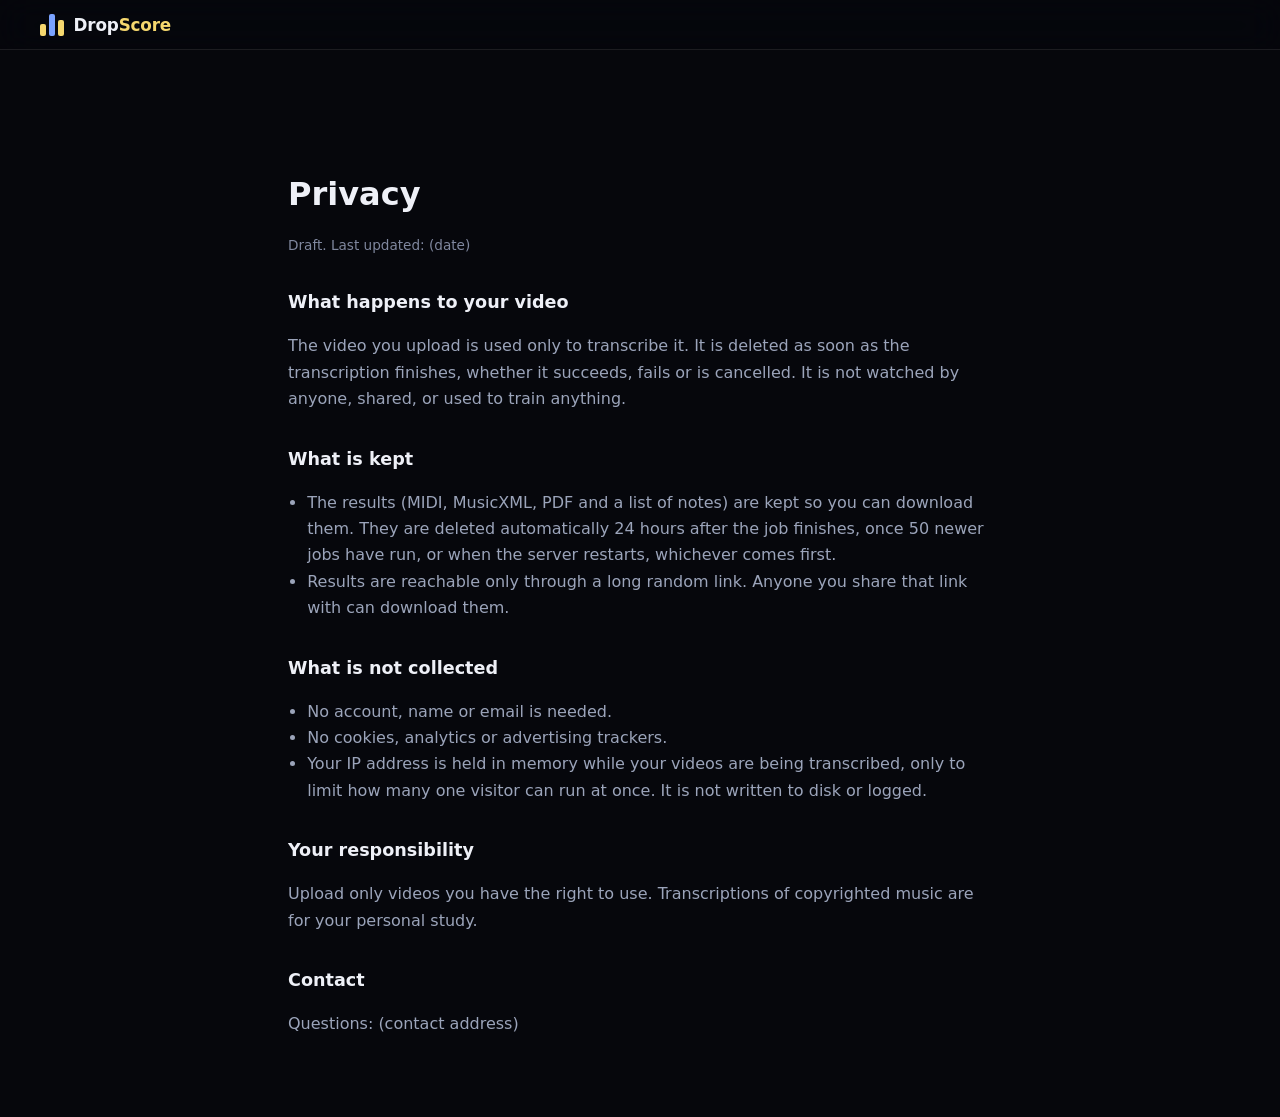
<file: web/privacy.html>
<!DOCTYPE html>
<html lang="en">
<head>
<meta charset="utf-8" />
<meta name="viewport" content="width=device-width, initial-scale=1" />
<title>Privacy · DropScore</title>
<meta name="theme-color" content="#06070c" />
<!-- DRAFT: not linked from the app until the wording is approved. -->
<link rel="stylesheet" href="styles.css" />
<style>
  .legal { max-width: 46rem; margin: 0 auto; padding: 6rem 1rem 4rem; line-height: 1.65; }
  .legal h1 { font-size: 2rem; margin-bottom: 0.25rem; }
  .legal h2 { font-size: 1.1rem; margin: 2rem 0 0.5rem; }
  .legal p, .legal li { color: var(--text-dim, #b8bccb); }
  .legal ul { padding-left: 1.2rem; }
  .legal .updated { font-size: 0.85rem; color: var(--text-faint, #7d8296); }
  .legal a { color: inherit; }
</style>
</head>
<body>
<header class="topbar">
  <a class="brand" href="./" aria-label="DropScore home">
    <span class="brand-mark" aria-hidden="true"><i></i><i></i><i></i></span>
    <span class="brand-text">Drop<b>Score</b></span>
  </a>
</header>

<main class="legal">
  <h1>Privacy</h1>
  <p class="updated">Draft. Last updated: (date)</p>

  <h2>What happens to your video</h2>
  <p>
    The video you upload is used only to transcribe it. It is deleted as soon as
    the transcription finishes, whether it succeeds, fails or is cancelled. It is
    not watched by anyone, shared, or used to train anything.
  </p>

  <h2>What is kept</h2>
  <ul>
    <li>
      The results (MIDI, MusicXML, PDF and a list of notes) are kept so you can
      download them. They are deleted automatically 24 hours after the job
      finishes, once 50 newer jobs have run, or when the server restarts,
      whichever comes first.
    </li>
    <li>
      Results are reachable only through a long random link. Anyone you share
      that link with can download them.
    </li>
  </ul>

  <h2>What is not collected</h2>
  <ul>
    <li>No account, name or email is needed.</li>
    <li>No cookies, analytics or advertising trackers.</li>
    <li>
      Your IP address is held in memory while your videos are being transcribed,
      only to limit how many one visitor can run at once. It is not written to
      disk or logged.
    </li>
  </ul>

  <h2>Your responsibility</h2>
  <p>
    Upload only videos you have the right to use. Transcriptions of copyrighted
    music are for your personal study.
  </p>

  <h2>Contact</h2>
  <p>Questions: (contact address)</p>
</main>
</body>
</html>
</file>
<file: web/styles.css>
/* ── DropScore UI ──────────────────────────────────────────────────── */

:root {
  --bg:          #06070c;
  --bg-2:        #0b0d15;
  --surface:     rgba(255, 255, 255, 0.035);
  --surface-hi:  rgba(255, 255, 255, 0.065);
  --glass:       rgba(13, 15, 24, 0.72);
  --line:        rgba(255, 255, 255, 0.09);
  --line-hi:     rgba(255, 255, 255, 0.18);
  --text:        #eef0f7;
  --text-dim:    #9ba4ba;
  --text-faint:  #80889f; /* 4.5:1 on the cards, for small text */

  --accent:      #f5d76e;   /* warm gold: right hand */
  --accent-2:    #7aa2ff;   /* cool blue: left hand  */
  --accent-3:    #5ef0c4;   /* success                */
  --danger:      #ff6b6b;

  --radius:      16px;
  --radius-lg:   26px;
  --mono:        "JetBrains Mono", ui-monospace, SFMono-Regular, Menlo, monospace;
  --ease:        cubic-bezier(0.25, 0.46, 0.45, 0.94);
}

* { box-sizing: border-box; }
[hidden] { display: none !important; }
html { scroll-behavior: smooth; }

body {
  margin: 0; min-height: 100vh;
  font-family: "Inter", system-ui, -apple-system, "Segoe UI", sans-serif;
  color: var(--text); background: var(--bg);
  -webkit-font-smoothing: antialiased;
  overflow-x: hidden;
}
.mono { font-family: var(--mono); }
svg { fill: none; stroke: currentColor; stroke-width: 1.8; stroke-linecap: round; stroke-linejoin: round; }

/* ── backdrop ───────────────────────────────────────────────────────── */
.backdrop { position: fixed; inset: 0; z-index: 0; pointer-events: none; overflow: hidden;
  background:
    radial-gradient(1200px 600px at 50% -10%, rgba(122, 162, 255, 0.10), transparent 60%),
    radial-gradient(900px 500px at 50% 110%, rgba(245, 215, 110, 0.07), transparent 60%),
    var(--bg);
}
.orb { position: absolute; border-radius: 50%; filter: blur(90px); opacity: 0.5; animation: drift 24s ease-in-out infinite alternate; }
.orb-a { width: 520px; height: 520px; left: -140px; top: -120px; background: rgba(122, 162, 255, 0.28); }
.orb-b { width: 620px; height: 620px; right: -200px; top: 30%; background: rgba(245, 215, 110, 0.18); animation-delay: -12s; }
@keyframes drift { from { transform: translate(0, 0); } to { transform: translate(60px, 80px); } }

.tiles { position: absolute; inset: 0; }
.tiles i {
  position: absolute; top: -200px; width: 14px; border-radius: 4px; opacity: 0.55;
  animation: fall linear infinite;
}
.tiles i.r { background: linear-gradient(180deg, rgba(245, 215, 110, 0.85), rgba(245, 215, 110, 0.25)); box-shadow: 0 0 18px rgba(245, 215, 110, 0.35); }
.tiles i.l { background: linear-gradient(180deg, rgba(122, 162, 255, 0.85), rgba(122, 162, 255, 0.25)); box-shadow: 0 0 18px rgba(122, 162, 255, 0.35); }
@keyframes fall { from { transform: translateY(0); } to { transform: translateY(120vh); } }

.strike-line {
  position: absolute; left: 0; right: 0; bottom: 0; height: 1px;
  background: linear-gradient(90deg, transparent, rgba(245, 215, 110, 0.5), rgba(122, 162, 255, 0.5), transparent);
  box-shadow: 0 0 24px rgba(245, 215, 110, 0.35);
}
.cursor-glow {
  position: absolute; left: 0; top: 0; width: 600px; height: 600px; opacity: 0;
  background: radial-gradient(circle, rgba(122, 162, 255, 0.14), transparent 65%);
  transition: opacity 0.6s; will-change: transform;
}

/* ── topbar ─────────────────────────────────────────────────────────── */
.topbar {
  position: sticky; top: 0; z-index: 10;
  display: flex; align-items: center; justify-content: space-between; gap: 1rem;
  padding: 0.85rem clamp(1rem, 4vw, 2.5rem);
  background: rgba(6, 7, 12, 0.55);
  -webkit-backdrop-filter: blur(18px) saturate(150%); backdrop-filter: blur(18px) saturate(150%);
  border-bottom: 1px solid var(--line);
}
.brand { display: inline-flex; align-items: center; gap: 0.6rem; text-decoration: none; color: inherit; }
.brand-mark { display: inline-flex; align-items: flex-end; gap: 3px; height: 22px; }
.brand-mark i { display: block; width: 6px; border-radius: 2px; background: var(--accent); animation: bob 2.4s ease-in-out infinite; }
.brand-mark i:nth-child(1) { height: 12px; }
.brand-mark i:nth-child(2) { height: 22px; background: var(--accent-2); animation-delay: -0.8s; }
.brand-mark i:nth-child(3) { height: 16px; animation-delay: -1.6s; }
@keyframes bob { 0%, 100% { transform: translateY(0); } 50% { transform: translateY(-3px); } }
.brand-text { font-weight: 600; letter-spacing: -0.01em; font-size: 1.05rem; }
.brand-text b { color: var(--accent); font-weight: 700; }

.topnav { display: flex; align-items: center; gap: clamp(0.8rem, 2vw, 1.5rem); font-size: 0.88rem; }
.topnav a { color: var(--text-dim); text-decoration: none; transition: color 0.15s; }
.topnav a:hover { color: var(--text); }

.pill {
  display: inline-flex; align-items: center; gap: 0.45rem;
  padding: 0.3rem 0.7rem; border-radius: 999px; font-size: 0.74rem; font-weight: 500;
  border: 1px solid var(--line); background: var(--surface); white-space: nowrap;
}
.pill-dot { width: 7px; height: 7px; border-radius: 50%; background: currentColor; box-shadow: 0 0 8px currentColor; }
.pill-ok { color: var(--accent-3); border-color: rgba(94, 240, 196, 0.3); background: rgba(94, 240, 196, 0.07); }
.pill-warn { color: var(--accent); border-color: rgba(245, 215, 110, 0.3); background: rgba(245, 215, 110, 0.07); }
.pill-ok .pill-dot { animation: pulse-dot 2s ease-in-out infinite; }
@keyframes pulse-dot { 50% { opacity: 0.4; } }

/* ── layout ─────────────────────────────────────────────────────────── */
main { position: relative; z-index: 1; max-width: 1040px; margin: 0 auto; padding: 0 16px 4rem; }

.eyebrow {
  display: inline-flex; align-items: center; gap: 0.45rem;
  padding: 0.35rem 0.85rem; border-radius: 999px;
  font-size: 0.72rem; font-weight: 600; letter-spacing: 0.14em; text-transform: uppercase;
  color: var(--accent); border: 1px solid rgba(245, 215, 110, 0.28); background: rgba(245, 215, 110, 0.07);
}
.eyebrow svg { width: 14px; height: 14px; }
.eyebrow-ok { color: var(--accent-3); border-color: rgba(94, 240, 196, 0.3); background: rgba(94, 240, 196, 0.07); }
.eyebrow-live { color: var(--accent-2); border-color: rgba(122, 162, 255, 0.3); background: rgba(122, 162, 255, 0.08); }
.eyebrow-live .pill-dot { animation: pulse-dot 1.2s ease-in-out infinite; }

/* staggered entrance */
.reveal { opacity: 0; transform: translateY(22px); animation: rise 0.7s var(--ease) forwards; animation-delay: calc(var(--i, 0) * 110ms); }
@keyframes rise { to { opacity: 1; transform: none; } }

/* ── hero ───────────────────────────────────────────────────────────── */
.hero { padding: clamp(3rem, 9vh, 6.5rem) 0 2rem; text-align: center; }
.hero h1 {
  margin: 1.2rem 0 1rem; font-size: clamp(2.1rem, 6.2vw, 4.2rem); font-weight: 800;
  letter-spacing: -0.035em; line-height: 1.04;
}
.hero h1 em {
  font-style: normal;
  background: linear-gradient(92deg, var(--accent) 0%, #ffe9a3 30%, var(--accent-2) 70%, #b7ccff 100%);
  background-size: 200% 100%;
  -webkit-background-clip: text; background-clip: text; color: transparent;
  animation: shimmer 8s linear infinite;
}
@keyframes shimmer { to { background-position: 200% 0; } }
.hero .sub { max-width: 620px; margin: 0 auto 2.4rem; color: var(--text-dim); font-size: clamp(1rem, 1.6vw, 1.12rem); line-height: 1.65; }

/* ── cards & glowing rim ────────────────────────────────────────────── */
.card {
  position: relative; text-align: left;
  background: var(--glass); border: 1px solid var(--line); border-radius: var(--radius-lg);
  -webkit-backdrop-filter: blur(22px) saturate(140%); backdrop-filter: blur(22px) saturate(140%);
  box-shadow: 0 30px 80px -30px rgba(0, 0, 0, 0.8), inset 0 1px 0 rgba(255, 255, 255, 0.06);
}
.card-rim {
  position: absolute; inset: -1px; border-radius: inherit; pointer-events: none; padding: 1px;
  background: conic-gradient(from var(--rim-angle, 0deg), transparent 0 62%, rgba(245, 215, 110, 0.9) 78%, rgba(122, 162, 255, 0.9) 90%, transparent 100%);
  -webkit-mask: linear-gradient(#000 0 0) content-box, linear-gradient(#000 0 0);
  mask: linear-gradient(#000 0 0) content-box, linear-gradient(#000 0 0);
  -webkit-mask-composite: xor; mask-composite: exclude;
  opacity: 0.75; animation: rim 7s linear infinite;
}
@property --rim-angle { syntax: "<angle>"; inherits: false; initial-value: 0deg; }
@keyframes rim { to { --rim-angle: 360deg; } }

.source-card { max-width: 760px; margin: 0 auto; padding: clamp(1.1rem, 3vw, 1.7rem); }

/* ── tabs ───────────────────────────────────────────────────────────── */
.tabs { display: inline-flex; gap: 0.25rem; padding: 0.25rem; margin-bottom: 1.1rem; border-radius: 12px; background: rgba(255, 255, 255, 0.04); border: 1px solid var(--line); }
.tab {
  display: inline-flex; align-items: center; gap: 0.45rem; padding: 0.5rem 0.95rem;
  border: 0; border-radius: 9px; background: none; color: var(--text-dim);
  font: inherit; font-size: 0.86rem; font-weight: 500; cursor: pointer; transition: color 0.15s, background 0.15s;
}
.tab svg { width: 15px; height: 15px; }
.tab:hover { color: var(--text); }
.tab.is-active { color: var(--text); background: var(--surface-hi); box-shadow: inset 0 1px 0 rgba(255, 255, 255, 0.08), 0 1px 2px rgba(0, 0, 0, 0.4); }

/* ── field ──────────────────────────────────────────────────────────── */
.field {
  display: flex; align-items: center; gap: 0.6rem; height: 54px; padding: 0 0.55rem 0 1rem;
  border-radius: 14px; background: rgba(0, 0, 0, 0.35); border: 1px solid var(--line);
  transition: border-color 0.15s, box-shadow 0.15s;
}
.field:focus-within { border-color: rgba(245, 215, 110, 0.55); box-shadow: 0 0 0 4px rgba(245, 215, 110, 0.10), 0 0 30px rgba(245, 215, 110, 0.08); }
.field.invalid { border-color: rgba(255, 107, 107, 0.6); box-shadow: 0 0 0 4px rgba(255, 107, 107, 0.08); }
.field-icon { width: 18px; height: 18px; flex: none; color: var(--text-faint); }
.field input { flex: 1; min-width: 0; height: 100%; background: none; border: 0; outline: none; color: var(--text); font: inherit; font-size: 0.98rem; }
.field input::placeholder { color: var(--text-faint); }

.hint { margin: 0.65rem 0 0 0.25rem; font-size: 0.8rem; color: var(--text-faint); }
.hint.error { color: var(--danger); }

.note-tos { margin: 1rem 0 0; padding: 0.7rem 0.9rem; border-radius: 10px; font-size: 0.76rem; line-height: 1.5; color: var(--text-faint); background: rgba(255, 255, 255, 0.025); border: 1px dashed var(--line); }

/* ── preview ────────────────────────────────────────────────────────── */
.preview { display: flex; gap: 1rem; margin-top: 1rem; padding: 0.8rem; border-radius: 14px; background: rgba(0, 0, 0, 0.3); border: 1px solid var(--line); animation: rise 0.35s var(--ease) both; }
.preview-thumb { position: relative; flex: none; width: 180px; aspect-ratio: 16 / 9; border-radius: 9px; overflow: hidden; background: #000; }
.preview-thumb img, .preview-thumb canvas { width: 100%; height: 100%; object-fit: cover; display: block; }
.preview-badge { position: absolute; left: 6px; bottom: 6px; padding: 0.15rem 0.4rem; border-radius: 5px; font-size: 0.66rem; background: rgba(0, 0, 0, 0.7); color: var(--accent); }
.preview-meta { min-width: 0; }
.preview-meta h3 { margin: 0.1rem 0 0.3rem; font-size: 0.95rem; font-weight: 600; overflow: hidden; text-overflow: ellipsis; white-space: nowrap; }
.preview-meta p { margin: 0 0 0.5rem; font-size: 0.8rem; color: var(--text-dim); line-height: 1.5; }
.link-btn { padding: 0; border: 0; background: none; color: var(--accent); font: inherit; font-size: 0.8rem; cursor: pointer; }
.link-btn:hover { text-decoration: underline; }

/* ── dropzone ───────────────────────────────────────────────────────── */
.dropzone {
  position: relative; display: flex; flex-direction: column; align-items: center; gap: 0.5rem;
  padding: 2.2rem 1.2rem; border-radius: 18px; cursor: pointer; text-align: center;
  background: radial-gradient(600px 200px at 50% 0%, rgba(245, 215, 110, 0.06), transparent 70%), rgba(0, 0, 0, 0.3);
  border: 1px dashed rgba(255, 255, 255, 0.18);
  transition: border-color 0.2s, background 0.2s, transform 0.2s, box-shadow 0.2s;
}
.dropzone:hover { border-color: rgba(245, 215, 110, 0.45); }
/* The real input is invisible, so the zone shows where keyboard focus is. */
.dropzone:has(input:focus-visible) { border-color: var(--accent); box-shadow: 0 0 0 3px rgba(245, 215, 110, 0.35); }
.dropzone.dragover { border-color: var(--accent); border-style: solid; background: rgba(245, 215, 110, 0.07); transform: scale(1.01); box-shadow: 0 0 0 6px rgba(245, 215, 110, 0.08), 0 0 60px rgba(245, 215, 110, 0.15); }
.dropzone input[type="file"] { position: absolute; width: 1px; height: 1px; opacity: 0; pointer-events: none; }
.dz-ring {
  display: grid; place-items: center; width: 64px; height: 64px; margin-bottom: 0.4rem; border-radius: 50%;
  background: rgba(245, 215, 110, 0.08); border: 1px solid rgba(245, 215, 110, 0.3); box-shadow: 0 0 40px rgba(245, 215, 110, 0.12);
  transition: transform 0.2s;
}
.dropzone:hover .dz-ring, .dropzone.dragover .dz-ring { transform: translateY(-3px); }
.dz-icon { width: 26px; height: 26px; color: var(--accent); stroke-width: 1.6; }
.dz-title { font-size: 1rem; font-weight: 500; }
.dz-title u { color: var(--accent); text-decoration: none; }
.dz-sub { font-size: 0.78rem; color: var(--text-faint); }

/* ── buttons ────────────────────────────────────────────────────────── */
.actions { display: flex; flex-wrap: wrap; align-items: center; gap: 1rem; margin-top: 1.3rem; }
.actions-note { font-size: 0.78rem; color: var(--text-faint); }
.primary-btn {
  position: relative; display: inline-flex; align-items: center; gap: 0.6rem;
  padding: 0.85rem 1.5rem; border: 0; border-radius: 13px; cursor: pointer;
  background: linear-gradient(135deg, #ffe48a, var(--accent) 50%, #e3bf4c); color: #1a1403;
  font: inherit; font-size: 0.95rem; font-weight: 700; letter-spacing: -0.01em;
  box-shadow: 0 10px 30px -8px rgba(245, 215, 110, 0.55), inset 0 1px 0 rgba(255, 255, 255, 0.5);
  transition: transform 0.15s, box-shadow 0.15s, filter 0.15s;
}
.primary-btn svg { width: 17px; height: 17px; stroke-width: 2.2; transition: transform 0.2s; }
.primary-btn:hover { transform: translateY(-1px); box-shadow: 0 16px 40px -8px rgba(245, 215, 110, 0.7), inset 0 1px 0 rgba(255, 255, 255, 0.5); filter: brightness(1.04); }
.primary-btn:hover svg { transform: translateX(3px); }
.primary-btn:active { transform: translateY(0); }
.primary-btn:disabled { opacity: 0.5; cursor: not-allowed; transform: none; }

.ghost-btn {
  display: inline-flex; align-items: center; gap: 0.5rem; padding: 0.6rem 1rem;
  border-radius: 11px; border: 1px solid var(--line); background: var(--surface);
  color: var(--text-dim); font: inherit; font-size: 0.86rem; font-weight: 500; cursor: pointer;
  transition: color 0.15s, border-color 0.15s, background 0.15s;
}
.ghost-btn svg { width: 15px; height: 15px; }
.ghost-btn:hover { color: var(--text); border-color: var(--line-hi); background: var(--surface-hi); }
.ghost-btn.sm { padding: 0.4rem 0.7rem; font-size: 0.78rem; border-radius: 9px; }
.ghost-btn.danger:hover { color: var(--danger); border-color: rgba(255, 107, 107, 0.4); background: rgba(255, 107, 107, 0.06); }

/* ── options ────────────────────────────────────────────────────────── */
.options { margin-top: 1.2rem; border-top: 1px solid var(--line); padding-top: 0.6rem; }
.options summary {
  display: flex; align-items: center; gap: 0.55rem; padding: 0.5rem 0.25rem; cursor: pointer; list-style: none;
  font-size: 0.86rem; font-weight: 500; color: var(--text-dim); transition: color 0.15s;
}
.options summary::-webkit-details-marker { display: none; }
.options summary:hover { color: var(--text); }
.options summary svg { width: 16px; height: 16px; }
.options summary .chev { margin-left: auto; transition: transform 0.2s; }
.options[open] summary .chev { transform: rotate(180deg); }
.options-grid { display: grid; grid-template-columns: repeat(auto-fit, minmax(210px, 1fr)); gap: 0.8rem; padding: 0.6rem 0 0.3rem; }
.opt { display: flex; flex-direction: column; gap: 0.35rem; }
.opt-wide { grid-column: 1 / -1; }
.opt-label { font-size: 0.72rem; font-weight: 600; letter-spacing: 0.08em; text-transform: uppercase; color: var(--text-faint); }
.opt select {
  appearance: none; -webkit-appearance: none; height: 42px; padding: 0 2.2rem 0 0.8rem; border-radius: 10px;
  border: 1px solid var(--line); background: rgba(0, 0, 0, 0.35) url("data:image/svg+xml,%3Csvg xmlns='http://www.w3.org/2000/svg' viewBox='0 0 24 24' fill='none' stroke='%239ba4ba' stroke-width='2' stroke-linecap='round'%3E%3Cpath d='M6 9l6 6 6-6'/%3E%3C/svg%3E") no-repeat right 0.7rem center / 14px;
  color: var(--text); font: inherit; font-size: 0.86rem; cursor: pointer; transition: border-color 0.15s;
}
.opt select:hover { border-color: var(--line-hi); }
.opt select:focus { outline: none; border-color: rgba(245, 215, 110, 0.5); }
.checks { display: flex; flex-wrap: wrap; gap: 0.5rem; }
.checks label {
  display: inline-flex; align-items: center; gap: 0.5rem; padding: 0.45rem 0.8rem; border-radius: 999px;
  border: 1px solid var(--line); background: var(--surface); font-size: 0.82rem; cursor: pointer; transition: border-color 0.15s, background 0.15s;
}
.checks label:has(input:checked) { border-color: rgba(245, 215, 110, 0.4); background: rgba(245, 215, 110, 0.08); }
.checks input { accent-color: var(--accent); margin: 0; }
.checks label.unavailable { opacity: 0.4; cursor: not-allowed; }
.checks label.unavailable input { cursor: not-allowed; }

/* ── trust row ──────────────────────────────────────────────────────── */
.trust { display: flex; flex-wrap: wrap; justify-content: center; gap: 0.5rem 2.2rem; margin: 2rem 0 0; padding: 0; list-style: none; }
.trust li { display: flex; flex-direction: column; align-items: center; gap: 0.1rem; }
.trust b { font-size: 0.95rem; font-weight: 700; letter-spacing: -0.01em; }
.trust span { font-size: 0.74rem; color: var(--text-faint); }

/* ── panels (processing + result) ───────────────────────────────────── */
.stage { padding-top: clamp(2rem, 6vh, 4rem); animation: rise 0.45s var(--ease) both; }
.panel { max-width: 860px; margin: 0 auto; padding: clamp(1.25rem, 3vw, 2rem); }
.panel-head { display: flex; align-items: flex-start; justify-content: space-between; gap: 1rem; margin-bottom: 1.3rem; }
.panel-head h2 { margin: 0.7rem 0 0; font-size: clamp(1.35rem, 3vw, 1.8rem); font-weight: 700; letter-spacing: -0.025em; }
.panel-foot { display: flex; justify-content: flex-start; margin-top: 1.3rem; }
.elapsed { font-size: 1.4rem; color: var(--accent); font-variant-numeric: tabular-nums; }

.progress { position: relative; height: 6px; border-radius: 999px; background: rgba(255, 255, 255, 0.06); overflow: hidden; margin-bottom: 1.3rem; }
.progress-bar {
  height: 100%; width: 0; border-radius: inherit;
  background: linear-gradient(90deg, var(--accent-2), var(--accent)); transition: width 0.4s var(--ease);
  box-shadow: 0 0 16px rgba(245, 215, 110, 0.5);
}
.progress-bar::after {
  content: ""; position: absolute; inset: 0;
  background: linear-gradient(90deg, transparent, rgba(255, 255, 255, 0.35), transparent);
  background-size: 200px 100%; animation: sheen 1.4s linear infinite;
}
@keyframes sheen { from { background-position: -200px 0; } to { background-position: calc(100% + 200px) 0; } }

.steps { margin: 0 0 1rem; padding: 0; list-style: none; display: flex; flex-direction: column; gap: 0.35rem; }
.steps li {
  display: flex; align-items: center; gap: 0.75rem; padding: 0.55rem 0.7rem; border-radius: 10px;
  color: var(--text-faint); font-size: 0.9rem; transition: background 0.2s, color 0.2s;
}
.steps .dot {
  display: grid; place-items: center; flex: none; width: 22px; height: 22px; border-radius: 50%;
  border: 1.5px solid var(--line-hi); font-size: 0.7rem; color: transparent; transition: all 0.2s;
}
.steps li.active { color: var(--text); background: rgba(245, 215, 110, 0.05); }
.steps li.active .dot { border-color: var(--accent); animation: pulse 1.2s ease-in-out infinite; }
.steps li.done { color: var(--text-dim); }
.steps li.done .dot { border-color: var(--accent-3); background: rgba(94, 240, 196, 0.16); color: var(--accent-3); }
.steps .step-note { margin-left: auto; font-family: var(--mono); font-size: 0.74rem; color: var(--text-faint); }
@keyframes pulse { 0%, 100% { box-shadow: 0 0 0 4px rgba(245, 215, 110, 0.14); } 50% { box-shadow: 0 0 0 9px rgba(245, 215, 110, 0.02); } }

.console {
  height: 136px; overflow-y: auto; padding: 0.8rem 0.95rem; white-space: pre-wrap;
  background: rgba(0, 0, 0, 0.45); border: 1px solid var(--line); border-radius: 12px;
  font-size: 0.76rem; line-height: 1.65; color: var(--text-dim);
}
.console i { color: var(--text-faint); opacity: 0.7; font-style: normal; }

/* ── result ─────────────────────────────────────────────────────────── */
.stats { display: grid; grid-template-columns: repeat(auto-fit, minmax(130px, 1fr)); gap: 0.65rem; margin-bottom: 1.4rem; }
.stat {
  padding: 0.9rem 1rem; border-radius: 14px; background: rgba(0, 0, 0, 0.3); border: 1px solid var(--line);
  display: flex; flex-direction: column; gap: 0.3rem; transition: border-color 0.15s, transform 0.15s;
}
.stat:hover { border-color: var(--line-hi); transform: translateY(-2px); }
.stat .k { font-size: 0.7rem; font-weight: 600; letter-spacing: 0.1em; text-transform: uppercase; color: var(--text-faint); }
.stat .v { font-size: 1.35rem; font-weight: 700; letter-spacing: -0.02em; font-variant-numeric: tabular-nums; }
.stat .v small { font-size: 0.72rem; font-weight: 500; color: var(--text-dim); }

.roll-wrap { border-radius: 14px; overflow: hidden; border: 1px solid var(--line); background: #05060a; }
.roll-head { display: flex; justify-content: space-between; align-items: center; padding: 0.6rem 0.9rem; font-size: 0.78rem; color: var(--text-dim); border-bottom: 1px solid var(--line); background: rgba(255, 255, 255, 0.02); }
.roll-head .mono { font-size: 0.72rem; color: var(--text-faint); }
.roll-title { display: inline-flex; align-items: center; gap: 0.7rem; }
.roll-title .ghost-btn { padding: 0.25rem 0.6rem; font-size: 0.74rem; }
.roll-canvas { position: relative; }
.playhead { position: absolute; top: 0; bottom: 0; width: 2px; left: 0; background: var(--accent); box-shadow: 0 0 12px var(--accent); pointer-events: none; }
#roll { display: block; width: 100%; height: 240px; background: linear-gradient(180deg, #07080e, #0a0c14); }
.keybed { display: flex; height: 36px; border-top: 1px solid var(--line); background: #0a0c14; position: relative; }
.keybed .wk { flex: 1; border-right: 1px solid rgba(0, 0, 0, 0.6); background: linear-gradient(180deg, #eceef3, #b8bcc9); }
.keybed .bk { position: absolute; top: 0; height: 62%; width: 0.9%; background: linear-gradient(180deg, #2a2d38, #0b0c11); border-radius: 0 0 2px 2px; transform: translateX(-50%); z-index: 2; }

.downloads-head { margin: 1.5rem 0 0.6rem; font-size: 0.72rem; font-weight: 600; letter-spacing: 0.1em; text-transform: uppercase; color: var(--text-faint); }
.downloads { display: flex; flex-wrap: wrap; gap: 0.6rem; }
.dl {
  display: inline-flex; align-items: center; gap: 0.6rem; padding: 0.7rem 1.05rem; border-radius: 12px; cursor: not-allowed;
  background: rgba(0, 0, 0, 0.3); border: 1px solid var(--line); color: var(--text-dim); font: inherit; font-size: 0.86rem;
}
.dl .ext { font-family: var(--mono); font-size: 0.68rem; font-weight: 500; padding: 0.15rem 0.45rem; border-radius: 6px; background: rgba(245, 215, 110, 0.14); color: var(--accent); }
a.dl { cursor: pointer; text-decoration: none; color: var(--text); transition: border-color 0.15s, background 0.15s, transform 0.15s, box-shadow 0.15s; }
a.dl:hover { border-color: rgba(245, 215, 110, 0.5); background: rgba(245, 215, 110, 0.07); transform: translateY(-2px); box-shadow: 0 10px 30px -12px rgba(245, 215, 110, 0.4); }

body:not(.demo) .disclaimer { display: none; }
.disclaimer { margin: 1.25rem 0 0; padding: 0.75rem 0.95rem; border-radius: 10px; font-size: 0.8rem; line-height: 1.6; color: var(--text-faint); background: rgba(255, 255, 255, 0.025); border: 1px dashed var(--line); }
.disclaimer code { font-family: var(--mono); font-size: 0.76rem; padding: 0.1rem 0.4rem; border-radius: 5px; background: rgba(255, 255, 255, 0.06); color: var(--accent); }

/* ── how it works ───────────────────────────────────────────────────── */
.how { padding-top: clamp(4rem, 10vh, 7rem); text-align: center; }
.how h2 { margin: 1rem 0 0.6rem; font-size: clamp(1.6rem, 4vw, 2.4rem); font-weight: 800; letter-spacing: -0.03em; }
.how-sub { max-width: 560px; margin: 0 auto 2.2rem; color: var(--text-dim); line-height: 1.6; font-size: 0.98rem; }
.cards { display: grid; grid-template-columns: repeat(auto-fit, minmax(220px, 1fr)); gap: 0.9rem; }
.how-card { padding: 1.4rem 1.3rem 1.3rem; border-radius: var(--radius); transition: transform 0.2s var(--ease), border-color 0.2s; }
.how-card:hover { transform: translateY(-4px); border-color: rgba(245, 215, 110, 0.35); }
.card-num { display: inline-block; margin-bottom: 0.9rem; font-family: var(--mono); font-size: 0.72rem; color: var(--accent); padding: 0.2rem 0.5rem; border-radius: 6px; background: rgba(245, 215, 110, 0.1); }
.how-card h3 { margin: 0 0 0.45rem; font-size: 1.02rem; font-weight: 600; letter-spacing: -0.01em; }
.how-card p { margin: 0; font-size: 0.86rem; line-height: 1.6; color: var(--text-dim); }

/* ── footer ─────────────────────────────────────────────────────────── */
footer {
  position: relative; z-index: 1; display: flex; flex-wrap: wrap; justify-content: space-between; align-items: center; gap: 0.6rem;
  max-width: 1040px; margin: 0 auto; padding: 1.6rem 16px 2.4rem; border-top: 1px solid var(--line);
  font-size: 0.78rem; color: var(--text-faint);
}
footer .mono { font-size: 0.72rem; }

/* ── responsive ─────────────────────────────────────────────────────── */
@media (max-width: 640px) {
  .topnav a:not(#docs-link) { display: none; }
  .topnav #docs-link { display: none; }
  .hero h1 br { display: none; }
  .preview { flex-direction: column; }
  .preview-thumb { width: 100%; }
  .panel-head { flex-direction: column; }
  .tabs { width: 100%; }
  .tab { flex: 1; justify-content: center; }
  .actions { flex-direction: column; align-items: stretch; }
  .primary-btn { justify-content: center; }
  .actions-note { text-align: center; }
}

@media (prefers-reduced-motion: reduce) {
  .reveal, .stage { animation: none; opacity: 1; transform: none; }
  .orb, .tiles i, .card-rim, .brand-mark i, .hero h1 em, .progress-bar::after { animation: none; }
}

/* Keyboard focus, everywhere a mouse user would see a hover. */
:focus-visible { outline: 2px solid var(--accent); outline-offset: 2px; }
.field input:focus-visible { outline: none; } /* its field already glows */
</file>
